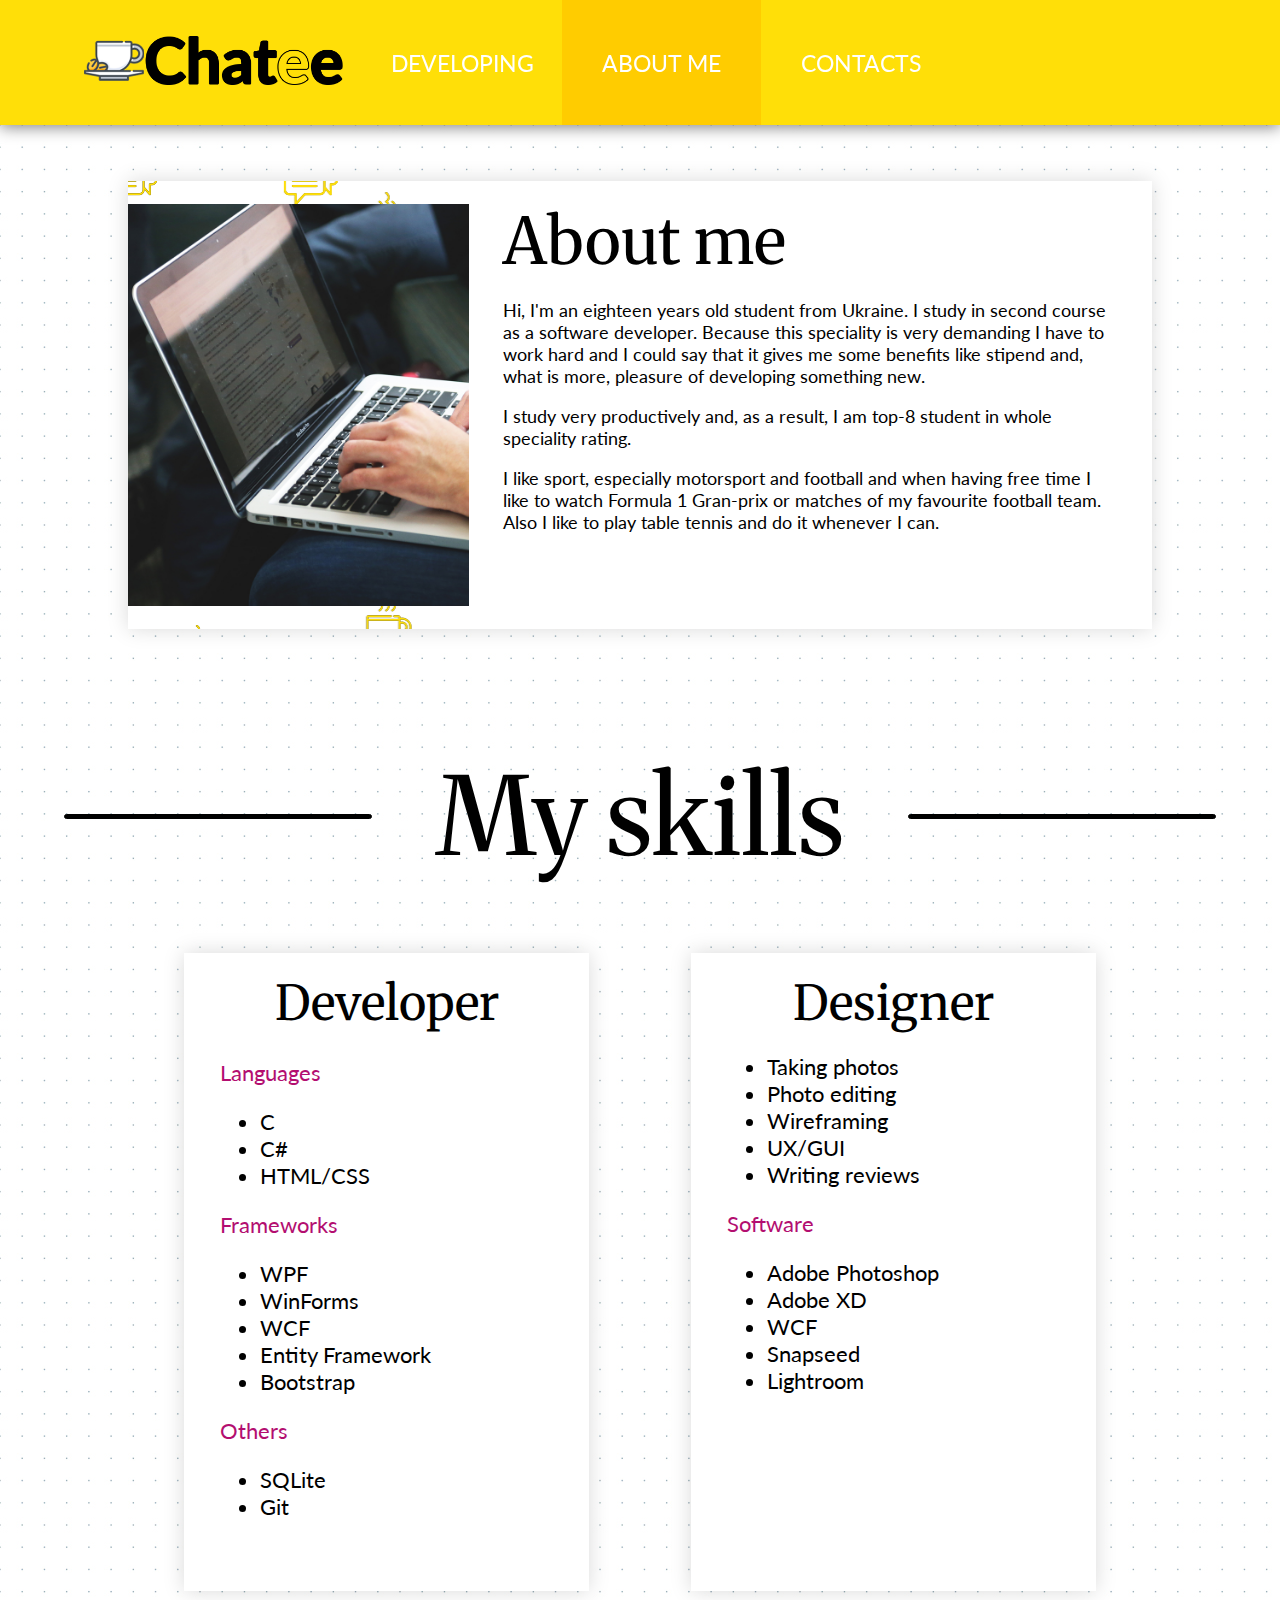
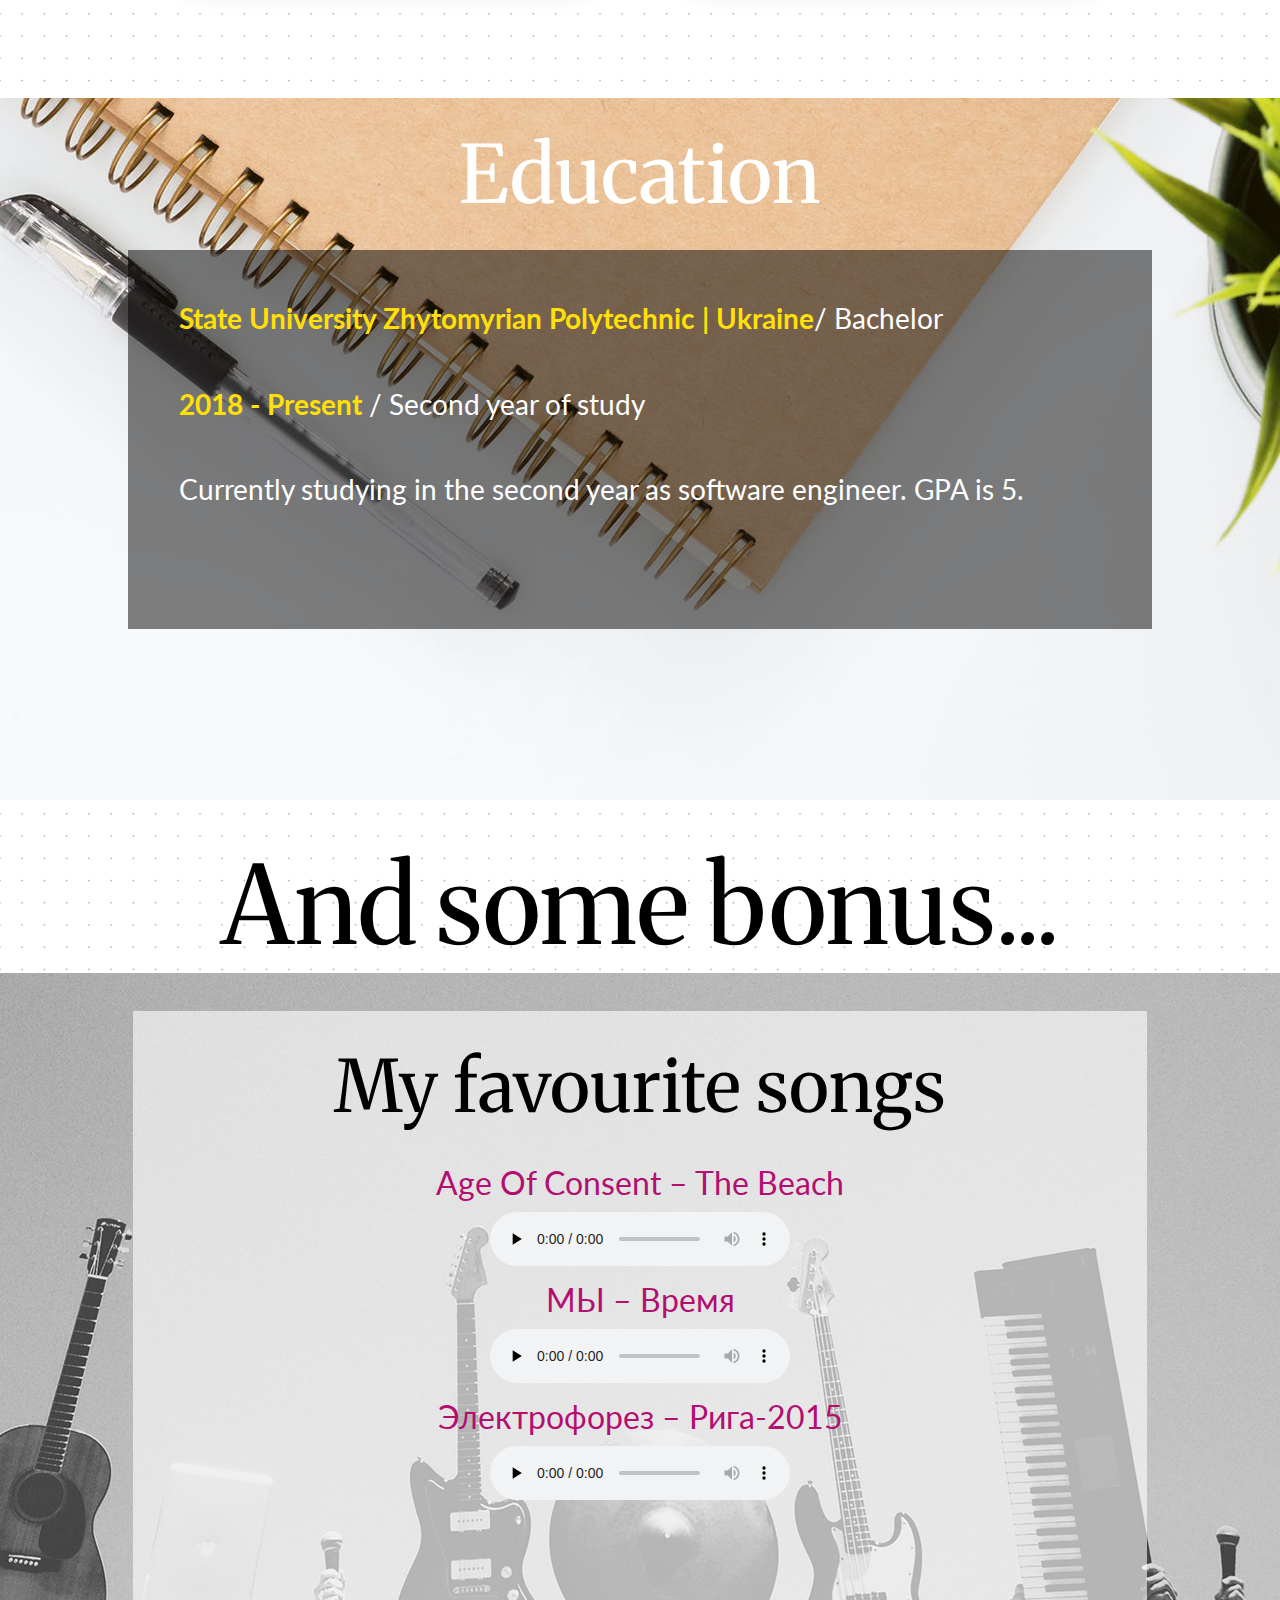
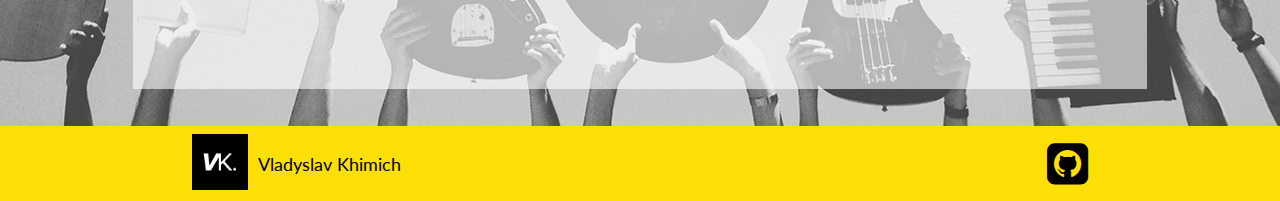
<file: about-me.html>
<!DOCTYPE html>
<html lang="en">
<head>
    <meta charset="UTF-8">
    <meta name="viewport" content="width=device-width, initial-scale:1">
    <title>Chatee - About Me</title>
    <link rel="stylesheet" href="https://cdnjs.cloudflare.com/ajax/libs/font-awesome/4.7.0/css/font-awesome.min.css">
    <link rel="stylesheet" href="style.css">
    <link rel="icon" href="/favicon.ico">
</head>
<body>
<header>
    <ul>
        <li><a href="index.html"><img src="Images/Chatee%20Header.png" alt=""></a></li>
        <li><a href="developing.html">DEVELOPING</a></li>
        <li class="active"><a href="about-me.html">ABOUT ME</a></li>
        <li><a href="contacts.html">CONTACTS</a></li>
    </ul>
</header>
<main>
    <section class="about-me-section">
        <div class="about-me-block">
            <div class="image-container">
                <img src="Images/about-me-image.jpg" alt="My photo">
            </div>
            <div class="about-me-text-container">
                <div class="about-me-header">About me</div>
                <div class="about-me-description">
                    <p>
                        Hi, I'm an eighteen years old student from Ukraine. I study in second course as a software developer. Because this speciality is very demanding I have to work hard and I could say that it gives me some benefits like stipend and, what is more, pleasure of developing something new.
                    </p>
                    <p>
                        I study very productively and, as a result, I am top-8 student in whole speciality rating.
                    </p>
                    <p>
                        I like sport, especially motorsport and football and when having free time I like to watch Formula 1 Gran-prix or matches of my favourite football team. Also I like to play table tennis and do it whenever I can.
                    </p>
                </div>
            </div>
        </div>
    </section>
    <section class="my-skills-section">
        <div class="technologies-header-container">
            <div class="black-line"></div>
            <div class="technologies-header">My skills</div>
            <div class="black-line"></div>
        </div>
        <div class="my-skills">
            <div class="skills-block developer-skills">
                <div class="skills-block-header">Developer</div>
                <div class="list-container">
                    <p>Languages</p>
                    <ul>
                        <li>C</li>
                        <li>C#</li>
                        <li>HTML/CSS</li>
                    </ul>
                    <p>Frameworks</p>
                    <ul>
                        <li>WPF</li>
                        <li>WinForms</li>
                        <li>WCF</li>
                        <li>Entity Framework</li>
                        <li>Bootstrap</li>
                    </ul>
                    <p>Others</p>
                    <ul>
                        <li>SQLite</li>
                        <li>Git</li>
                    </ul>
                </div>
            </div>
            <div class="skills-block designer-skills">
                <div class="skills-block-header">Designer</div>
                <div class="list-container">
                    <ul>
                        <li>Taking photos</li>
                        <li>Photo editing</li>
                        <li>Wireframing</li>
                        <li>UX/GUI</li>
                        <li>Writing reviews</li>
                    </ul>
                    <p>Software</p>
                    <ul>
                        <li>Adobe Photoshop</li>
                        <li>Adobe XD</li>
                        <li>WCF</li>
                        <li>Snapseed</li>
                        <li>Lightroom</li>
                    </ul>
                </div>
            </div>
        </div>
    </section>
    <section class="education-section">
        <div class="education-container">
            <div class="education-header">Education</div>
            <div class="education-description-block">
                <p class="education-paragraph"><span>State University Zhytomyrian Polytechnic | Ukraine</span>/ Bachelor</p>
                <p class="education-paragraph"><span>2018 - Present</span> / Second year of study</p>
                <p class="education-paragraph">Currently studying in the second year as software engineer. GPA is 5.</p>
            </div>
        </div>
    </section>
    <section class="bonus-section">
        <div class="technologies-header bonus-header">And some bonus...</div>
        <div class="my-favourite-songs-container">
            <div class="my-favourite-songs-block">
                <div class="favourite-songs-header">My favourite songs</div>
                <div class="songs-container">
                    <div class="song-container">
                        <div class="song-name">Age Of Consent &ndash; The Beach</div>
                        <audio src="Audio/age-of-consent-the-beach.mp3" preload="none" controls></audio>
                    </div>
                    <div class="song-container">
                        <div class="song-name">МЫ &ndash; Время</div>
                        <audio src="Audio/MY-Vremya.mp3" preload="none" controls></audio>
                    </div>
                    <div class="song-container">
                        <div class="song-name">Электрофорез &ndash; Рига-2015</div>
                        <audio src="Audio/Elektroforez-Riga-2015.mp3" preload="none" controls></audio>
                    </div>
                </div>
            </div>
        </div>
    </section>
</main>
<footer>
    <div class="footer-outer-container">
        <div class="my-logo-and-name">
            <img src="Images/Logo%20Centered.jpg" alt="Khimich Logo">
            <span>Vladyslav Khimich</span>
        </div>
        <div class="github-link"><a href="https://github.com/vladyslavkhimich"><i class="fa fa-github-square"></i></a></div>
    </div>
</footer>
</body>
</html>
</file>
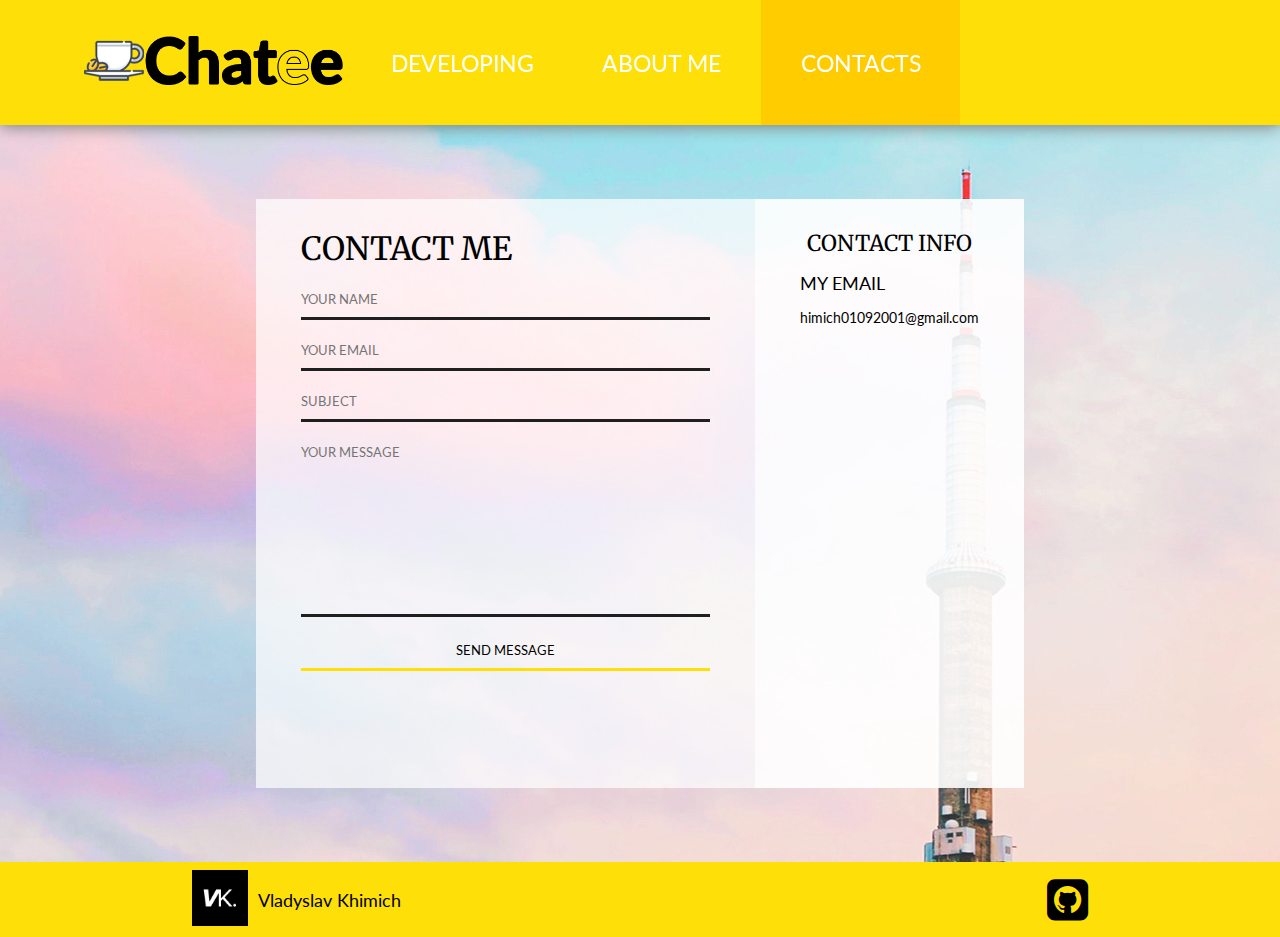
<file: contacts.html>
<!DOCTYPE html>
<html lang="en">
<head>
    <meta charset="UTF-8">
    <meta name="viewport" content="width=device-width, initial-scale:1">
    <title>Chatee - Contacts</title>
    <link rel="stylesheet" href="https://cdnjs.cloudflare.com/ajax/libs/font-awesome/4.7.0/css/font-awesome.min.css">
    <link rel="stylesheet" href="style.css">
    <link rel="icon" href="/favicon.ico">
</head>
<body>
<header>
    <ul>
        <li><a href="index.html"><img src="Images/Chatee%20Header.png" alt=""></a></li>
        <li><a href="developing.html">DEVELOPING</a></li>
        <li><a href="about-me.html">ABOUT ME</a></li>
        <li class="active"><a href="contacts.html">CONTACTS</a></li>
    </ul>
</header>
<div class="contacts-main">
<div class="contacts-block">
    <div class="left-side">
        <div class="contacts-header">CONTACT ME</div>
        <form action="">
            <input type="text" placeholder="YOUR NAME" required>
            <input type="email" placeholder="YOUR EMAIL" required>
            <input type="text" placeholder="SUBJECT" required>
            <textarea name="" id="" cols="30" rows="10" placeholder="YOUR MESSAGE" required ></textarea>
            <input type="submit" value="SEND MESSAGE">
        </form>
    </div>
    <div class="contacts-block-right">
        <div class="contacts-info-header">CONTACT INFO</div>
        <div class="my-email-text">MY EMAIL</div>
        <div class="my-email-text my-email">himich01092001@gmail.com</div>
    </div>
</div>
</div>
<footer>
    <div class="footer-outer-container">
        <div class="my-logo-and-name">
            <img src="Images/Logo%20Centered.jpg" alt="Khimich Logo">
            <span>Vladyslav Khimich</span>
        </div>
        <div class="github-link"><a href="https://github.com/vladyslavkhimich"><i class="fa fa-github-square"></i></a></div>
    </div>
</footer>
</body>
</html>
</file>
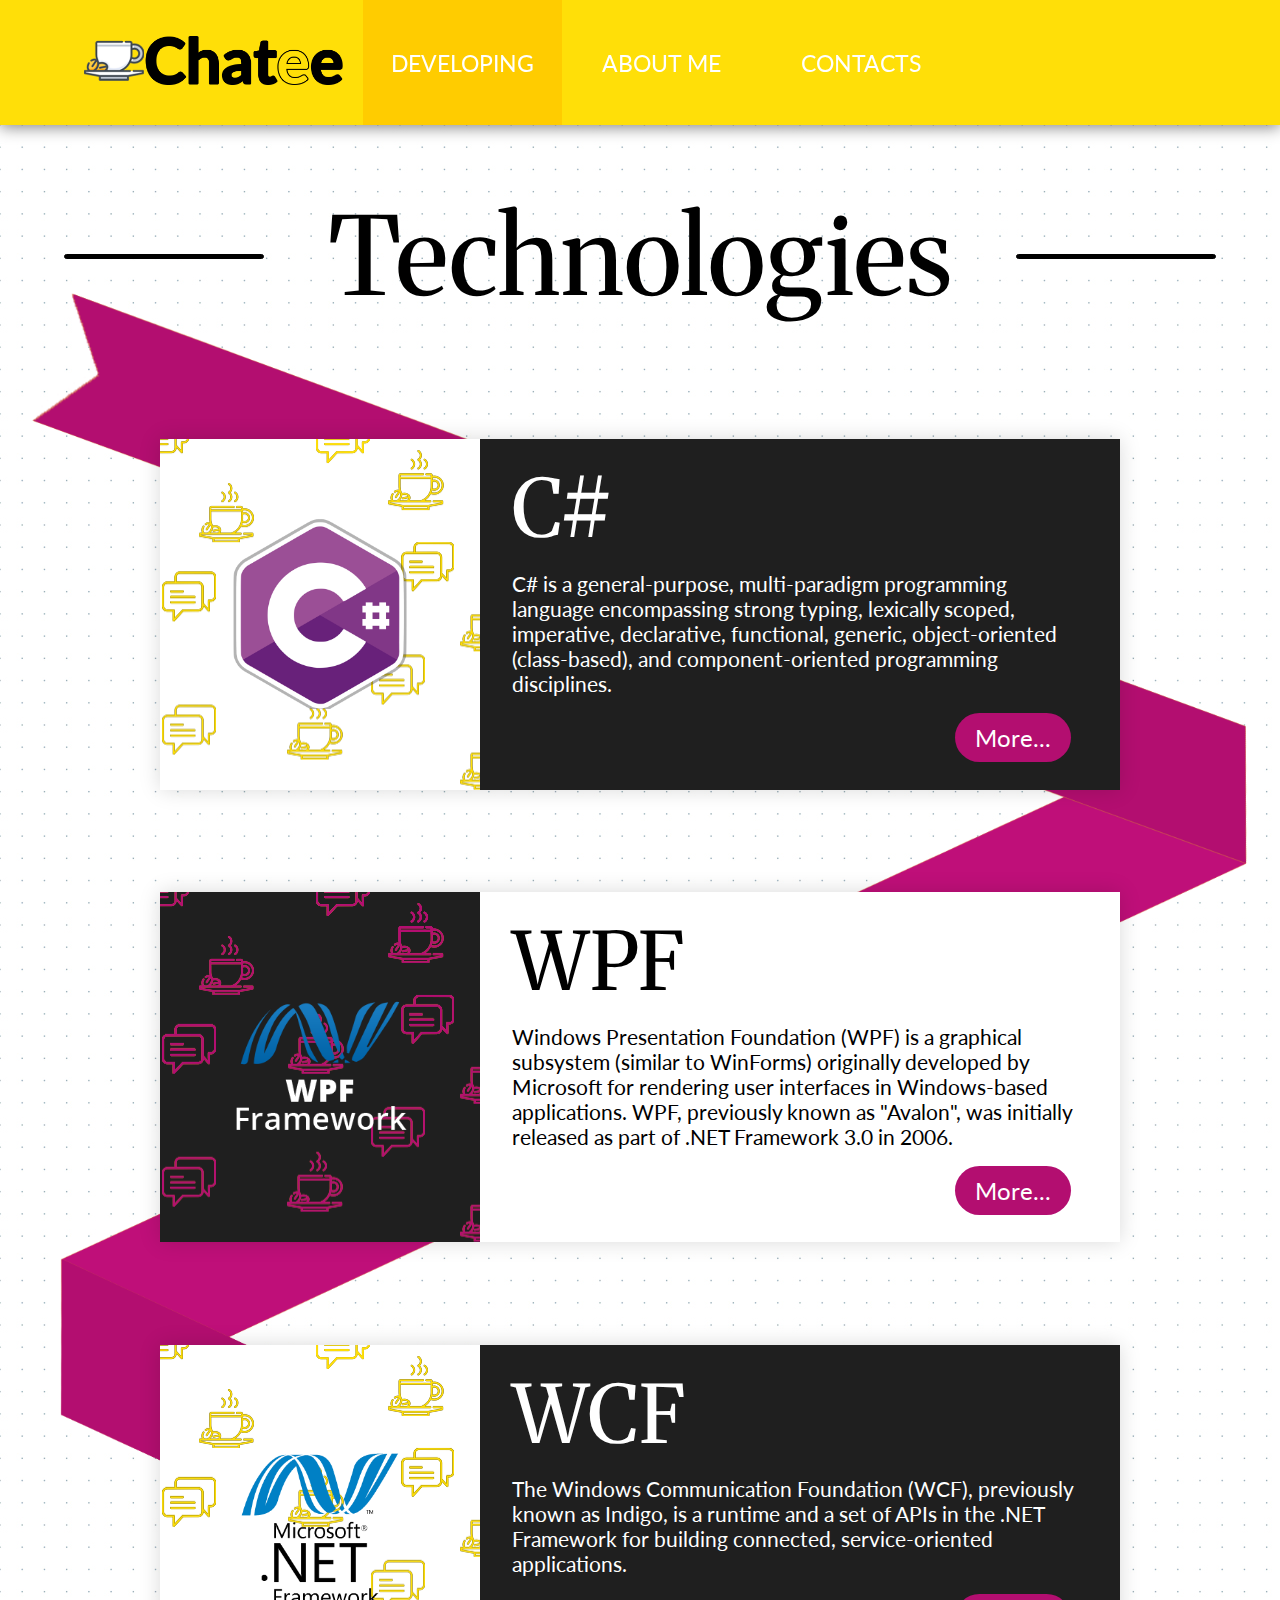
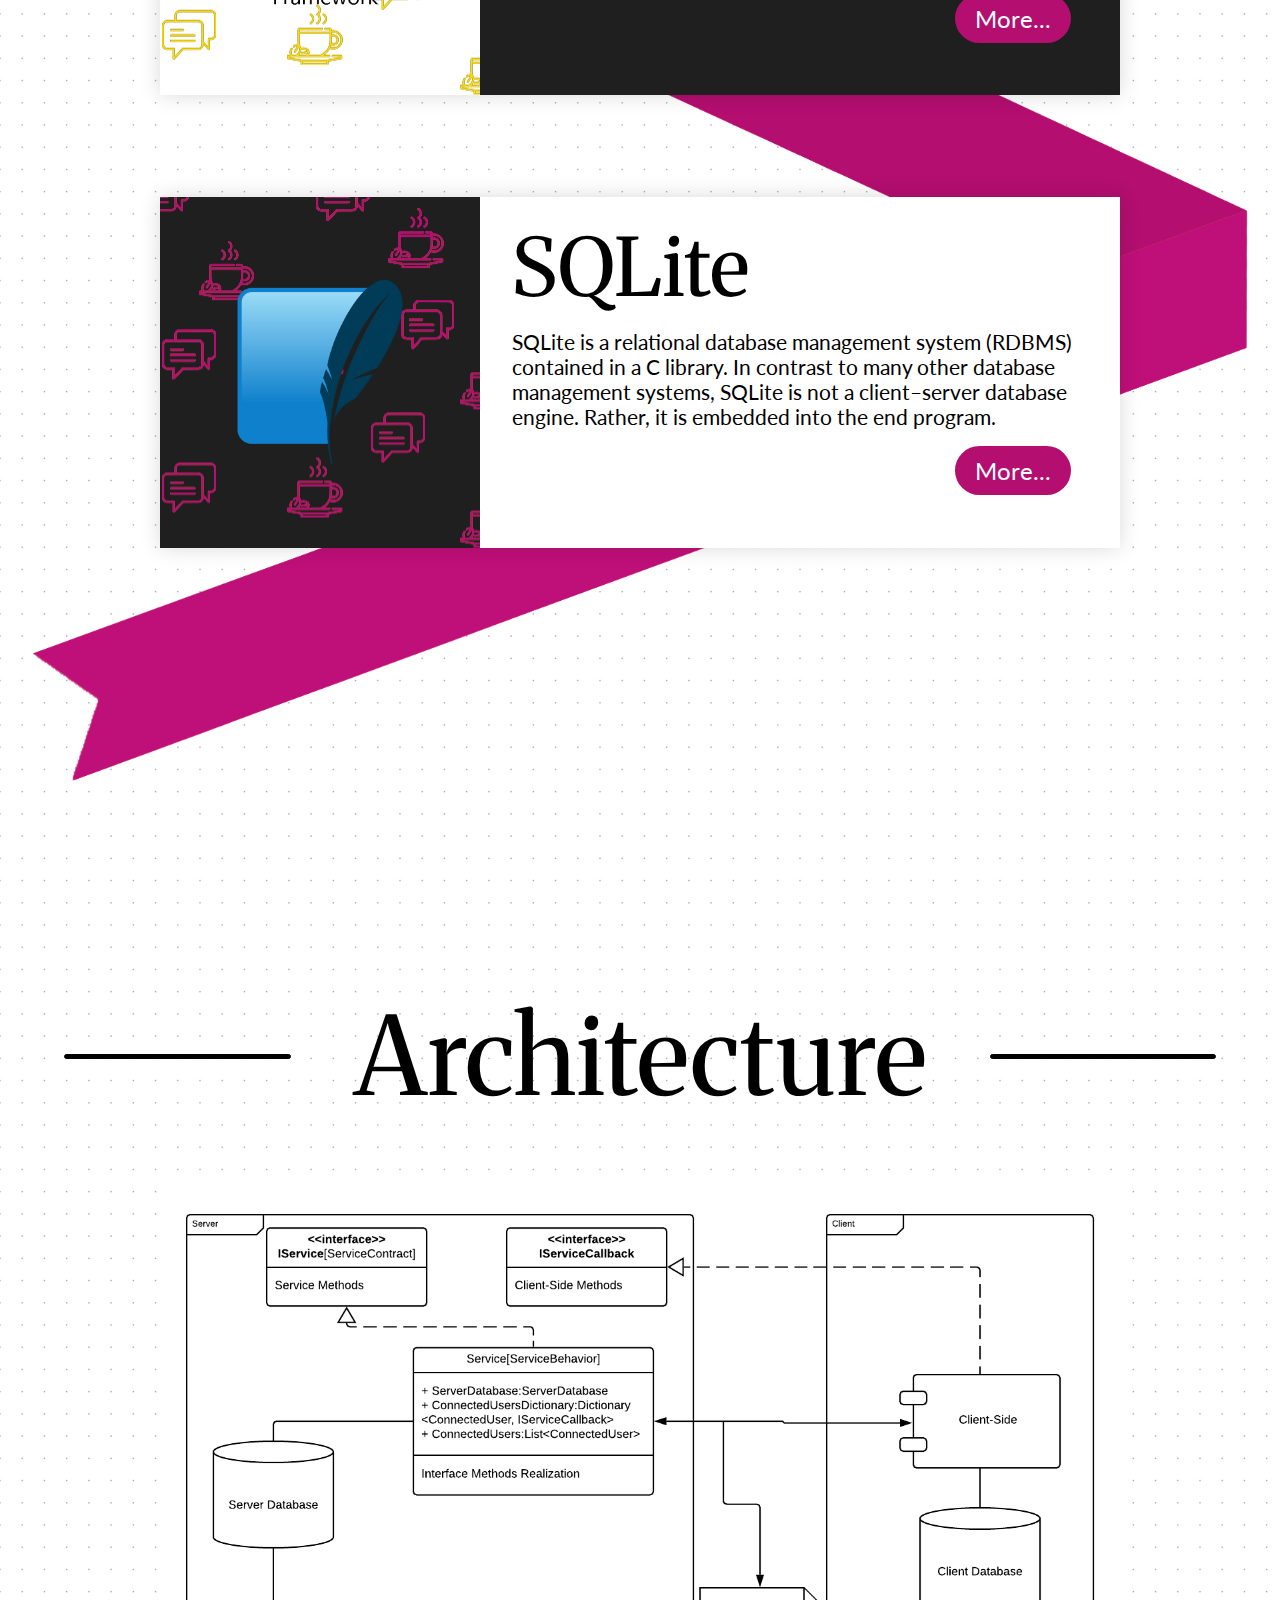
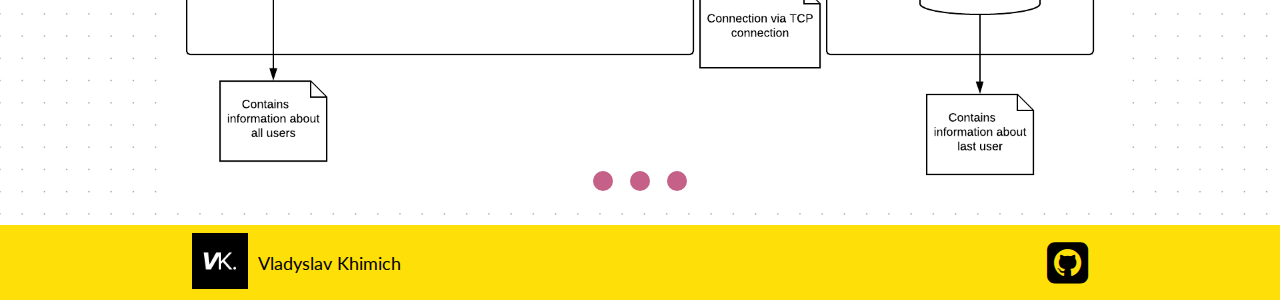
<file: developing.html>
<!DOCTYPE html>
<html lang="en">
<head>
    <meta charset="UTF-8">
    <meta name="viewport" content="width=device-width, initial-scale:1">
    <title>Chatee - Developing</title>
    <link rel="stylesheet" href="https://cdnjs.cloudflare.com/ajax/libs/font-awesome/4.7.0/css/font-awesome.min.css">
    <link rel="stylesheet" href="style.css">
    <link rel="icon" href="/favicon.ico">
</head>
<body>
<header>
    <ul>
        <li><a href="index.html"><img src="Images/Chatee%20Header.png" alt=""></a></li>
        <li class="active"><a href="developing.html">DEVELOPING</a></li>
        <li><a href="about-me.html">ABOUT ME</a></li>
        <li><a href="contacts.html">CONTACTS</a></li>
    </ul>
</header>
<main>
    <section class="technologies-section">
       <div class="technologies-header-container">
           <div class="black-line"></div>
           <div class="technologies-header">Technologies</div>
           <div class="black-line"></div>
       </div>
            <div class="pink-line">

            </div>
            <div class="used-technology">
                <div class="left-side">
                    <img src="Images/C%23.png" alt="C# Logo">
                </div>
                <div class="right-side">
                    <div class="right-side-header">C#</div>
                    <div class="right-side-text">C# is a general-purpose, multi-paradigm programming language encompassing strong typing, lexically scoped, imperative, declarative, functional, generic, object-oriented (class-based), and component-oriented programming disciplines.</div>
                    <div class="right-side-button">
                        <form action="https://en.wikipedia.org/wiki/C_Sharp_(programming_language)">
                            <input type="submit" value="More...">
                        </form>
                    </div>
                </div>
            </div>
            <div class="used-technology">
                <div class="left-side">
                    <img src="Images/WPF%20white.png" alt="WPF Logo">
                </div>
                <div class="right-side">
                    <div class="right-side-header">WPF</div>
                    <div class="right-side-text">Windows Presentation Foundation (WPF) is a graphical subsystem (similar to WinForms) originally developed by Microsoft for rendering user interfaces in Windows-based applications. WPF, previously known as "Avalon", was initially released as part of .NET Framework 3.0 in 2006.</div>
                    <div class="right-side-button">
                        <form action="https://en.wikipedia.org/wiki/Windows_Presentation_Foundation">
                            <input type="submit" value="More...">
                        </form>
                    </div>
                </div>
            </div>
            <div class="used-technology">
                <div class="left-side">
                    <img src="Images/WCF.png" alt="WCF Logo" class="wcf-framework">
                </div>
                <div class="right-side">
                    <div class="right-side-header">WCF</div>
                    <div class="right-side-text">The Windows Communication Foundation (WCF), previously known as Indigo, is a runtime and a set of APIs in the .NET Framework for building connected, service-oriented applications.</div>
                    <div class="right-side-button">
                        <form action="https://en.wikipedia.org/wiki/Windows_Communication_Foundation">
                            <input type="submit" value="More...">
                        </form>
                    </div>
                </div>
            </div>
            <div class="used-technology">
                <div class="left-side">
                    <img src="Images/SQLite.png" alt="SQLite Logo">
                </div>
                <div class="right-side">
                    <div class="right-side-header">SQLite</div>
                    <div class="right-side-text">SQLite is a relational database management system (RDBMS) contained in a C library. In contrast to many other database management systems, SQLite is not a client–server database engine. Rather, it is embedded into the end program.</div>
                    <div class="right-side-button">
                        <form action="https://en.wikipedia.org/wiki/SQLite">
                            <input type="submit" value="More...">
                        </form>
                    </div>
                </div>
            </div>
    </section>
    <div class="architecture-section">
        <div class="technologies-header-container">
            <div class="black-line"></div>
            <div class="technologies-header">Architecture</div>
            <div class="black-line"></div>
        </div>
        <div class="slider-container">
            <div class="slides">
                <img class="slide" id="slide-1" src="Images/Application%20Structure.png" alt="Application structure">
                <img class="slide" id="slide-2" src="Images/Server%20Structure%20Diagram.png" alt="Server structure">
                <img class="slide" id="slide-3" src="Images/Client%20Model.png" alt="Client model">
            </div>
        </div>
        <div class="links-container">
            <a href="#slide-1"><span class="pulse"></span></a>
            <a href="#slide-2"><span class="pulse"></span></a>
            <a href="#slide-3"><span class="pulse"></span></a>
        </div>
    </div>
</main>
<footer>
    <div class="footer-outer-container">
        <div class="my-logo-and-name">
            <img src="Images/Logo%20Centered.jpg" alt="Khimich Logo">
            <span>Vladyslav Khimich</span>
        </div>
        <div class="github-link"><a href="https://github.com/vladyslavkhimich"><i class="fa fa-github-square"></i></a></div>
    </div>
</footer>
</body>
</html>
</file>
<file: style.css>
@import url("https://fonts.googleapis.com/css?family=Merriweather:300&display=swap");
@import url("https://fonts.googleapis.com/css?family=Lato&display=swap");
@import url("https://fonts.googleapis.com/css?family=Lato:700&display=swap");
@keyframes header-text-shadow {
  100% {
    text-shadow: #b7186a 1px 1px, #bb2165 2px 2px, #be2b5f 3px 3px, #c2345a 4px 4px, #c63e54 5px 5px, #ca474e 6px 6px, #ce5149 7px 7px, #d15a43 8px 8px, #d5643e 9px 9px, #d96d38 10px 10px, #dd7732 11px 11px, #e1802d 12px 12px, #e48a27 13px 13px, #e89322 14px 14px, #ec9d1c 15px 15px, #f0a616 16px 16px, #f4b011 17px 17px, #f7b90b 18px 18px, #fbc306 19px 19px, #ffcc00 20px 20px, #b30e70 0px 0px; } }
@keyframes scale-block {
  100% {
    transform: scale(1.05); } }
body {
  margin: 0; }

html {
  scroll-padding-top: 135px; }

::selection {
  background-color: #b30e70;
  color: white; }

::-moz-selection {
  background-color: #b30e70;
  color: white; }

#video {
  display: none; }

#videosubstitute {
  display: block;
  width: 100%;
  height: 100%; }

#mobilesubstitute {
  display: none; }

.active {
  background-color: #ffcc00; }

header {
  background: #ffdf08;
  height: 125px;
  width: 100%;
  display: flex;
  display: -webkit-flex;
  display: -ms-flex;
  align-items: center;
  box-shadow: 0 2px 15px grey;
  z-index: 5;
  position: fixed;
  top: 0; }
  header ul {
    list-style-type: none;
    display: flex;
    display: -webkit-flex;
    display: -ms-flex;
    flex-direction: row;
    align-items: center;
    margin: 0;
    height: 100%;
    padding-left: 5%;
    width: 60%; }
    header ul li {
      padding: 0 20px;
      height: 100%;
      display: flex;
      display: -webkit-flex;
      display: -ms-flex;
      align-items: center; }
      header ul li img {
        height: auto;
        width: 100%; }
    header ul li:first-child {
      width: auto; }
    header ul li:first-child ~ li {
      width: 33.3%;
      justify-content: center; }
      header ul li:first-child ~ li:hover {
        background-color: #ffcc00;
        cursor: pointer; }
        header ul li:first-child ~ li:hover a {
          animation: header-text-shadow 0.5s forwards; }
      header ul li:first-child ~ li a {
        color: white;
        font-family: "Lato", sans-serif;
        font-size: 1.5vw;
        text-decoration: none;
        height: 100%;
        display: flex;
        display: -webkit-flex;
        display: -ms-flex;
        align-items: center; }

.technologies-header {
  font-size: 108px;
  color: black;
  font-family: "Merriweather", serif;
  white-space: nowrap; }

.technologies-header-container {
  display: flex;
  display: -webkit-flex;
  display: -ms-flex;
  align-items: center;
  justify-content: center;
  margin: 5% 0;
  width: 100%; }
  .technologies-header-container .black-line {
    height: 3px;
    background-color: black;
    border: 1px solid black;
    border-radius: 10px;
    width: 27%;
    margin: 0 5%; }

.technologies-section {
  height: 2850px;
  position: relative;
  display: flex;
  display: -webkit-flex;
  display: -ms-flex;
  flex-direction: column;
  align-items: center; }
  .technologies-section .pink-line {
    width: 95%;
    height: 87%;
    position: absolute;
    top: 7%;
    left: 2.5%;
    background: url("Images/Pink Ribbon.png") no-repeat;
    background-size: 100% 100%;
    z-index: 0; }
  .technologies-section .used-technology {
    height: 14.6%;
    width: 60%;
    background: white;
    box-shadow: 0 0 20px rgba(0, 0, 0, 0.15);
    z-index: 1;
    margin: 4% 0;
    display: grid;
    display: -ms-grid;
    grid-template-columns: 1fr 2fr;
    grid-template-rows: 1fr; }
    .technologies-section .used-technology:hover {
      animation: scale-block 0.5s both; }
    .technologies-section .used-technology .left-side {
      grid-column-start: 1;
      grid-row-start: 1;
      position: relative;
      background: url("Images/Background pattern light.png"); }
      .technologies-section .used-technology .left-side img {
        height: auto;
        width: 60%;
        position: absolute;
        top: 22.5%;
        left: 20%; }
    .technologies-section .used-technology .right-side {
      grid-column-start: 2;
      grid-row-start: 1;
      background-color: #1f1f1f;
      padding: 3% 5%; }
      .technologies-section .used-technology .right-side .right-side-header {
        color: white;
        font-family: "Merriweather", serif;
        font-size: 90px;
        margin-bottom: 2%; }
      .technologies-section .used-technology .right-side .right-side-text {
        color: white;
        font-family: "Lato", sans-serif;
        font-size: 24px; }
      .technologies-section .used-technology .right-side .right-side-button {
        text-align: right;
        margin: 3% 3% 0 0; }
        .technologies-section .used-technology .right-side .right-side-button input {
          color: white;
          font-family: "Lato", sans-serif;
          border-width: 0;
          padding: 10px 20px;
          font-size: 24px;
          background: #b30e70;
          border-radius: 30px;
          transition: 0.5s; }
          .technologies-section .used-technology .right-side .right-side-button input:hover {
            cursor: pointer;
            color: white;
            font-family: "Lato", sans-serif;
            background-color: #ffdf08;
            color: black;
            box-shadow: 0 0.5em 0.5em -0.4em #ffdf08;
            transform: translateY(-0.25em); }
  .technologies-section div.used-technology:nth-child(even) .left-side {
    background: url("Images/Background pattern dark.png"); }
  .technologies-section div.used-technology:nth-child(even) .right-side {
    background-color: white; }
    .technologies-section div.used-technology:nth-child(even) .right-side .right-side-header {
      color: black;
      font-family: "Merriweather", serif; }
    .technologies-section div.used-technology:nth-child(even) .right-side .right-side-text {
      color: black;
      font-family: "Lato", sans-serif; }

main .architecture-section {
  position: relative;
  text-align: center; }
  main .architecture-section .slider-container {
    width: 75%; }

.contacts-main {
  height: 737px;
  margin-top: 125px;
  background: url("Images/contacts-background.jpg") no-repeat;
  position: relative; }
  .contacts-main .contacts-block {
    height: 80%;
    width: 60%;
    margin: 0 auto;
    position: absolute;
    top: 10%;
    left: 20%;
    display: grid;
    display: -ms-grid;
    grid-template-columns: 3fr 1fr; }
    .contacts-main .contacts-block .left-side {
      background: rgba(255, 255, 255, 0.7);
      padding: 30px 45px; }
      .contacts-main .contacts-block .left-side .contacts-header {
        color: black;
        font-family: "Merriweather", serif;
        font-size: 32px; }
      .contacts-main .contacts-block .left-side input[type="text"], .contacts-main .contacts-block .left-side input[type="email"], .contacts-main .contacts-block .left-side textarea {
        background: transparent;
        border-width: 0;
        border-bottom: 3px solid #1f1f1f;
        width: 100%;
        padding: 10px 0;
        display: block;
        font-family: Lato, serif;
        margin-top: 12px;
        resize: none; }
        .contacts-main .contacts-block .left-side input[type="text"]:focus, .contacts-main .contacts-block .left-side input[type="email"]:focus, .contacts-main .contacts-block .left-side textarea:focus {
          border-bottom: 3px solid #ffdf08;
          outline: none; }
      .contacts-main .contacts-block .left-side input[type="submit"] {
        background: transparent;
        border-width: 0;
        border-bottom: 3px solid #ffdf08;
        width: 100%;
        padding: 10px 0;
        color: black;
        font-family: "Lato", sans-serif;
        margin-top: 15px; }
        .contacts-main .contacts-block .left-side input[type="submit"]:hover {
          background: #ffdf08;
          cursor: pointer; }
    .contacts-main .contacts-block .contacts-block-right {
      background: rgba(255, 255, 255, 0.9);
      padding: 30px 45px; }
    .contacts-main .contacts-block .contacts-info-header {
      color: black;
      font-family: "Merriweather", serif;
      font-size: 22px;
      text-align: center; }
    .contacts-main .contacts-block .my-email-text {
      color: black;
      font-family: "Lato", sans-serif;
      font-size: 18px;
      text-align: left;
      margin: 15px 0; }
    .contacts-main .contacts-block .my-email {
      font-size: 14px;
      margin: 0; }

main {
  height: auto;
  display: flex;
  display: -webkit-flex;
  display: -ms-flex;
  flex-direction: column;
  margin-top: 125px;
  background: url("Images/dot-grid.png") repeat; }
  main .interested-section {
    text-align: center;
    margin-top: 5%; }
    main .interested-section .interested-chatee {
      color: black;
      font-family: "Merriweather", serif;
      font-size: 108px; }
    main .interested-section .check-out-font-size {
      color: black;
      font-family: "Lato", sans-serif;
      font-size: 72px; }
    main .interested-section .github-button {
      color: black;
      font-family: "Lato", sans-serif;
      font-size: 32px;
      padding: 30px;
      background-color: #ffdf08;
      border-radius: 30px;
      border-width: 0;
      margin: 1% 0 3%;
      transition: 0.5s; }
      main .interested-section .github-button:hover {
        cursor: pointer;
        color: white;
        font-family: "Lato", sans-serif;
        background-color: #b30e70;
        box-shadow: 0 0.5em 0.5em -0.4em #b30e70;
        transform: translateY(-0.25em); }
  main .why-section {
    height: 2000px;
    position: relative;
    display: flex;
    display: -webkit-flex;
    display: -ms-flex;
    flex-direction: column;
    align-items: center; }
    main .why-section .yellow-line {
      width: 95%;
      height: 90%;
      position: absolute;
      top: 10%;
      left: 2.5%;
      background: url("Images/Yellow Ribbon.png") no-repeat;
      background-size: 100% 100%;
      z-index: 0; }
    main .why-section .why-chatee-reasons {
      height: 25%;
      margin: 5% 0;
      width: 60%;
      background: white;
      box-shadow: 0 0 20px rgba(0, 0, 0, 0.15);
      z-index: 1;
      display: flex;
      display: -webkit-flex;
      display: -ms-flex;
      align-items: center;
      justify-content: center; }
      main .why-section .why-chatee-reasons:hover {
        animation: scale-block 0.5s both; }
      main .why-section .why-chatee-reasons img {
        height: auto;
        width: 35%; }
      main .why-section .why-chatee-reasons .separator-black {
        height: 86%;
        width: 2px;
        border: 1px solid black;
        background-color: black;
        border-radius: 7px;
        margin: 0 5%; }
    main .why-section .why-chatee {
      color: black;
      font-family: "Merriweather", serif;
      font-size: 108px;
      margin-top: 5%; }
    main .why-section .reason-text {
      color: black;
      font-family: "Lato", sans-serif;
      font-size: 1.2vw;
      text-align: left;
      width: 35%;
      height: 70%; }
      main .why-section .reason-text .reason-heading {
        color: black;
        font-family: "Merriweather", serif;
        font-size: 2.3vw;
        text-align: center;
        margin-bottom: 5%; }
  main .section-with-video {
    height: auto;
    position: relative; }
    main .section-with-video .what-is-chatee {
      height: 100%;
      width: 100%;
      display: flex;
      display: -webkit-flex;
      display: -ms-flex;
      align-items: center;
      position: absolute;
      top: 0;
      left: 0; }
    main .section-with-video .question {
      width: 50%;
      color: white;
      font-family: "Merriweather", serif;
      font-size: 92px;
      z-index: 1;
      display: flex;
      display: -webkit-flex;
      display: -ms-flex;
      align-items: center;
      margin-left: 30px; }
    main .section-with-video .separator {
      width: 3px;
      border: 1px solid white;
      border-radius: 7px;
      background: white;
      height: 70%;
      margin: 0 3.5%; }
    main .section-with-video .explanation {
      width: 50%;
      color: white;
      font-family: "Lato", sans-serif;
      text-align: left;
      font-size: 2vw;
      margin-right: 25px; }
    main .section-with-video .video-block {
      height: 100%; }
      main .section-with-video .video-block .bg-video {
        width: 100%; }

.slides {
  display: flex;
  display: -webkit-flex;
  display: -ms-flex;
  scroll-snap-type: x mandatory;
  scroll-behavior: smooth;
  -webkit-overflow-scrolling: touch;
  transition: 2s;
  overflow: hidden; }
  .slides .slide {
    scroll-snap-align: start;
    border-radius: 10px;
    width: 100%;
    position: relative; }

.links-container {
  position: relative;
  top: -30px; }
  .links-container a {
    position: relative;
    height: 20px;
    width: 20px;
    border-radius: 10px;
    background-color: #c56089;
    display: inline-block;
    margin: 0 0.5%;
    transition: 0.3s; }
    .links-container a:hover {
      background-color: #b30e70; }
      .links-container a:hover .pulse {
        opacity: 1;
        transform: scale(1.2); }
    .links-container a .pulse {
      position: absolute;
      top: -1px;
      left: -1px;
      width: 100%;
      height: 100%;
      opacity: 0;
      background: none;
      border: 1px solid #b30e70;
      border-radius: 50%;
      transition: all 0.3s cubic-bezier(0.53, -0.67, 0.79, 0.74); }

.slider-container {
  width: 61.35%;
  height: auto;
  margin: 0 auto;
  overflow: hidden; }

.gallery {
  text-align: center; }
  .gallery .gallery-heading {
    color: black;
    font-family: "Merriweather", serif;
    font-size: 108px;
    margin: 5% 0 3%; }

.about-me-section {
  height: 560px;
  width: 100%;
  display: flex;
  display: -webkit-flex;
  display: -ms-flex;
  align-items: center;
  justify-content: center; }
  .about-me-section .about-me-block {
    width: 60%;
    height: 80%;
    display: grid;
    display: -ms-grid;
    grid-template-columns: 1fr 2fr;
    background-color: white;
    box-shadow: 0 0 20px rgba(0, 0, 0, 0.15);
    z-index: 1; }
    .about-me-section .about-me-block:hover {
      animation: scale-block 0.5s both; }
    .about-me-section .about-me-block .image-container {
      height: 100%;
      grid-column-start: 1;
      grid-column-end: 1;
      display: flex;
      display: -webkit-flex;
      display: -ms-flex;
      align-items: center;
      position: relative;
      background: url("Images/Background pattern light.png"); }
      .about-me-section .about-me-block .image-container img {
        position: absolute;
        width: 100%;
        height: auto; }
    .about-me-section .about-me-block .about-me-text-container {
      padding: 3% 5%; }
      .about-me-section .about-me-block .about-me-text-container .about-me-header {
        color: black;
        font-family: "Merriweather", serif;
        font-size: 64px;
        margin-bottom: 2%; }
      .about-me-section .about-me-block .about-me-text-container .about-me-description {
        font-size: 18px;
        color: black;
        font-family: "Lato", sans-serif; }

.my-skills-section {
  display: flex;
  display: -webkit-flex;
  display: -ms-flex;
  flex-direction: column;
  align-items: center; }

.my-skills {
  height: 750px;
  display: grid;
  display: -ms-grid;
  grid-template-columns: 1fr 1fr;
  width: 79.2%; }
  .my-skills .skills-block {
    margin: 1% auto;
    background: white;
    width: 60%;
    height: 85%;
    box-shadow: 0 0 20px rgba(0, 0, 0, 0.15); }
    .my-skills .skills-block:hover {
      animation: scale-block 0.5s both; }
    .my-skills .skills-block .skills-block-header {
      text-align: center;
      color: black;
      font-family: "Merriweather", serif;
      font-size: 48px;
      margin-top: 5%; }
    .my-skills .skills-block .list-container {
      padding: 1% 9%; }
      .my-skills .skills-block .list-container p {
        color: #b30e70;
        font-family: Lato, serif;
        font-size: 22px; }
      .my-skills .skills-block .list-container li {
        color: black;
        font-family: "Lato", sans-serif;
        font-size: 22px; }

.education-section {
  height: 702px;
  background: url("Images/studying-background.jpg") no-repeat center;
  background-size: cover;
  margin-bottom: 3%; }
  .education-section .education-container {
    display: flex;
    display: -webkit-flex;
    display: -ms-flex;
    flex-direction: column;
    align-items: center;
    padding: 2% 0 0 0;
    width: 100%;
    height: 90%; }
    .education-section .education-container .education-header {
      color: white;
      font-family: "Merriweather", serif;
      font-size: 80px; }
    .education-section .education-container .education-description-block {
      background: rgba(0, 0, 0, 0.502);
      width: 54%;
      height: 60%;
      margin-top: 2%; }
    .education-section .education-container .education-paragraph {
      font-size: 28px;
      margin: 5% 0 0 5%;
      color: white;
      font-family: "Lato", sans-serif; }
      .education-section .education-container .education-paragraph span {
        color: #ffdf08;
        font-weight: 700; }

.bonus-section .technologies-header {
  text-align: center; }
.bonus-section .my-favourite-songs-container {
  height: 753px;
  width: 100%;
  background: url("Images/songs-background.jpg") no-repeat center;
  background-size: cover;
  display: flex;
  display: -webkit-flex;
  display: -ms-flex;
  align-items: center;
  justify-content: center; }
  .bonus-section .my-favourite-songs-container .my-favourite-songs-block {
    width: 79.2%;
    height: 90%;
    background: rgba(255, 255, 255, 0.6); }
    .bonus-section .my-favourite-songs-container .my-favourite-songs-block .favourite-songs-header {
      color: black;
      font-family: "Merriweather", serif;
      font-size: 72px;
      text-align: center;
      margin: 3% auto; }
    .bonus-section .my-favourite-songs-container .my-favourite-songs-block .songs-container .song-container {
      text-align: center; }
      .bonus-section .my-favourite-songs-container .my-favourite-songs-block .songs-container .song-container .song-name {
        font-family: Lato, serif;
        margin: 10px 0;
        font-size: 32px;
        color: #b30e70; }

footer {
  height: 75px;
  background-color: #ffdf08; }
  footer .footer-outer-container {
    display: flex;
    display: -webkit-flex;
    display: -ms-flex;
    justify-content: space-between;
    align-items: center;
    width: 70%;
    margin: 0 auto;
    height: 75px; }
    footer .footer-outer-container .my-logo-and-name {
      position: relative; }
      footer .footer-outer-container .my-logo-and-name img {
        height: 56px; }
      footer .footer-outer-container .my-logo-and-name span {
        color: black;
        font-family: "Lato", sans-serif;
        position: absolute;
        font-size: 18px;
        top: 50%;
        margin-top: -11px;
        margin-left: 10px;
        width: 150px; }
    footer .footer-outer-container .github-link i {
      font-size: 48px;
      color: black;
      transition: 0.3s; }
      footer .footer-outer-container .github-link i:hover {
        color: #b30e70; }

@media only screen and (max-width: 1440px) {
  header ul li:first-child ~ li a {
    font-size: 1.8vw; }

  header ul {
    width: 70%; }

  main .why-section .why-chatee-reasons {
    width: 80%; }
    main .why-section .why-chatee-reasons .reason-text {
      font-size: 24px; }
    main .why-section .why-chatee-reasons .reason-heading {
      font-size: 48px; }

  .slider-container {
    width: 80%; }

  .technologies-section {
    height: 2400px; }
    .technologies-section .used-technology {
      width: 75%; }
      .technologies-section .used-technology .right-side .right-side-text {
        font-size: 21px; }
      .technologies-section .used-technology .right-side .right-side-header {
        font-size: 80px; }

  .about-me-section .about-me-block, .education-section .education-container .education-description-block, .my-skills .skills-block {
    width: 80%; } }
@media only screen and (max-width: 1152px) {
  .technologies-section .used-technology {
    height: 17%; } }
@media only screen and (min-width: 992px) {
  #video {
    display: block; }

  #videosubstitute {
    display: none; } }
@media only screen and (max-width: 992px) {
  header ul li:first-child ~ li a {
    font-size: 2.3vw; }

  header ul {
    width: 100%; }

  .slider-container {
    width: 80%; }

  main .why-section .why-chatee, .gallery .gallery-heading, main .interested-section .interested-chatee, .technologies-header {
    font-size: 78px; }

  main .interested-section .check-out-font-size {
    font-size: 56px; }

  main .why-section .why-chatee-reasons {
    flex-direction: column;
    height: 27%; }
    main .why-section .why-chatee-reasons .separator-black {
      width: 86%;
      height: 2px;
      margin: 5% 0; }
    main .why-section .why-chatee-reasons .reason-text {
      height: 35%;
      width: 70%;
      font-size: 22px; }
      main .why-section .why-chatee-reasons .reason-text .reason-heading {
        font-size: 36px;
        margin-bottom: 2%; }
    main .why-section .why-chatee-reasons img {
      width: auto;
      height: 35%; }

  main .section-with-video .what-is-chatee {
    flex-direction: column;
    justify-content: center; }
    main .section-with-video .what-is-chatee .separator {
      height: 3px;
      width: 75%;
      margin: 3.5% 0; }
    main .section-with-video .what-is-chatee .explanation {
      height: 35%;
      font-size: 22px;
      text-align: center;
      width: 55%; }
    main .section-with-video .what-is-chatee .question {
      width: 80%;
      height: 25%;
      font-size: 60px;
      justify-content: center; }

  .slider-container {
    width: 92%; }

  main .interested-section .github-button {
    font-size: 32px; }

  .technologies-section .used-technology {
    grid-template-columns: 1fr;
    grid-template-rows: 1fr 1fr;
    height: 19%;
    width: 80%; }
    .technologies-section .used-technology .left-side {
      grid-row-start: 1;
      grid-row-end: 1;
      grid-column-start: 1;
      grid-column-end: 1;
      width: 100%;
      height: 100%; }
      .technologies-section .used-technology .left-side img {
        position: absolute;
        top: 15%;
        left: 40%;
        width: auto;
        height: 70%; }
    .technologies-section .used-technology .right-side {
      grid-row-start: 2;
      grid-column-start: 1; }
      .technologies-section .used-technology .right-side .right-side-header {
        font-size: 72px; }
      .technologies-section .used-technology .right-side .right-side-text {
        font-size: 20px; }

  .my-skills {
    width: 90%; }

  .about-me-section {
    height: 850px; }

  .my-skills .skills-block .skills-block-header {
    font-size: 40px; }

  .contacts-main .contacts-block {
    width: 90%;
    left: 5%; } }
@media only screen and (max-width: 600px) {
  main .why-section {
    height: 2000px; }
    main .why-section .why-chatee-reasons {
      height: 30%;
      width: 95%; }
      main .why-section .why-chatee-reasons .separator-black {
        margin: 5% 0; }
      main .why-section .why-chatee-reasons img {
        height: 35%; }
      main .why-section .why-chatee-reasons .reason-text {
        font-size: 20px; }
        main .why-section .why-chatee-reasons .reason-text .reason-heading {
          font-size: 32px; }
    main .why-section .change-flex-order .reason-text {
      order: 2; }
    main .why-section .change-flex-order .separator-black {
      order: 1; }
    main .why-section .change-flex-order img {
      order: 0; }

  .slider-container {
    width: 97%; }

  main .why-section .why-chatee, main .section-with-video .question, .gallery .gallery-heading, main .interested-section .interested-chatee, .technologies-header {
    font-size: 44px; }

  #mobilesubstitute {
    display: block;
    width: 100%;
    height: auto; }

  main .section-with-video .what-is-chatee .question {
    position: relative;
    top: -7%;
    font-size: 44px;
    margin-left: 0;
    justify-content: center;
    width: 100%; }
  main .section-with-video .what-is-chatee .separator {
    display: none; }
  main .section-with-video .what-is-chatee .explanation {
    width: 90%;
    position: relative;
    top: 10%;
    font-size: 20px; }

  header {
    height: 140px; }

  header ul {
    flex-direction: column;
    padding-left: 0; }
    header ul li:first-child ~ li {
      width: 100%;
      height: 25%;
      margin: 0;
      padding: 0; }
    header ul li:first-child ~ li a {
      font-size: 4vw; }
    header ul li:first-child ~ li:hover a {
      animation: none; }
    header ul li:first-of-type {
      height: 25%; }
      header ul li:first-of-type a {
        height: 100%;
        position: relative;
        top: 2%; }
        header ul li:first-of-type a img {
          height: 100%;
          width: auto; }

  main .interested-section .check-out-font-size {
    font-size: 32px; }
  main .interested-section .github-button {
    font-size: 20px; }

  footer .footer-outer-container {
    width: 90%; }

  .technologies-section {
    height: 3700px; }
    .technologies-section .used-technology {
      height: 23.5%;
      width: 95%; }
      .technologies-section .used-technology .left-side img {
        margin: 0 auto;
        display: block;
        left: 25%;
        height: 50%; }

  main .architecture-section .slider-container {
    width: 95%; }

  .my-skills {
    height: 1400px;
    grid-template-columns: 1fr;
    grid-template-rows: 1fr 1fr; }
    .my-skills .skills-block {
      width: 95%; }

  .bonus-section .my-favourite-songs-container .my-favourite-songs-block {
    width: 95%; }
    .bonus-section .my-favourite-songs-container .my-favourite-songs-block audio {
      width: 100%; }
    .bonus-section .my-favourite-songs-container .my-favourite-songs-block .favourite-songs-header {
      font-size: 48px; }

  .about-me-section {
    height: 1300px; }
    .about-me-section .about-me-block {
      grid-template-rows: 1fr 1fr;
      grid-template-columns: 1fr;
      width: 95%; }
      .about-me-section .about-me-block .image-container {
        background: none; }

  .education-section .education-container .education-header {
    font-size: 64px; }
  .education-section .education-container .education-description-block {
    height: 80%;
    width: 95%; }

  .bonus-header {
    white-space: normal; }

  .contacts-main {
    height: 780px; }
    .contacts-main .contacts-block {
      grid-template-columns: 1fr;
      grid-template-rows: 3fr 1fr; } }

/*# sourceMappingURL=style.css.map */
</file>
